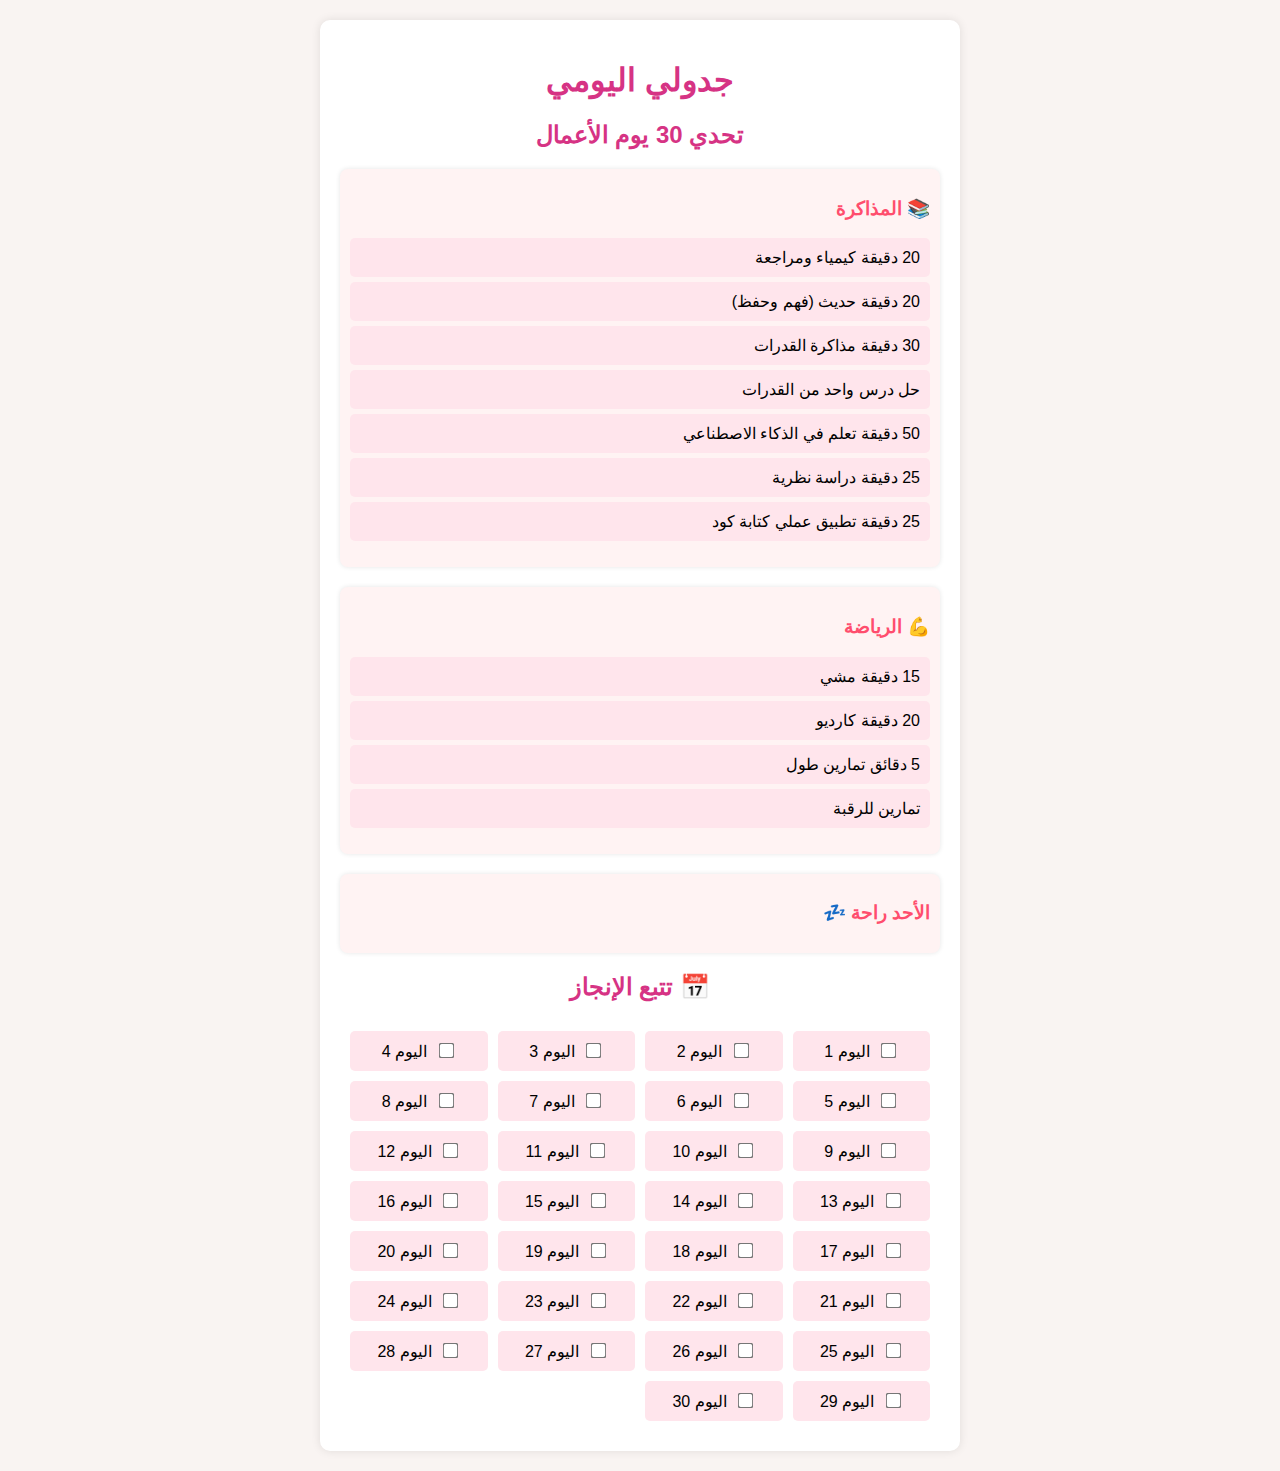
<file: index.html>
<!DOCTYPE html>
<html lang="ar">
<head>
    <meta charset="UTF-8">
    <meta name="viewport" content="width=device-width, initial-scale=1.0">
    <title>جدولي اليومي - تحدي 30 يوم</title>
    <link rel="stylesheet" href="tatara.css">
</head>
<body>
    <div class="container">
        <h1>جدولي اليومي</h1>
        <h2>تحدي 30 يوم الأعمال</h2>
        
        <section class="section">
            <h3>📚 المذاكرة</h3>
            <ul>
                <li>20 دقيقة كيمياء ومراجعة</li>
                <li>20 دقيقة حديث (فهم وحفظ)</li>
                <li>30 دقيقة مذاكرة القدرات</li>
                <li>حل درس واحد من القدرات</li>
                <li>50 دقيقة تعلم في الذكاء الاصطناعي</li>
                <li>25 دقيقة دراسة نظرية</li>
                <li>25 دقيقة تطبيق عملي كتابة كود</li>
            </ul>
        </section>

        <section class="section">
            <h3>💪 الرياضة</h3>
            <ul>
                <li>15 دقيقة مشي</li>
                <li>20 دقيقة كارديو</li>
                <li>5 دقائق تمارين طول</li>
                <li>تمارين للرقبة</li>
            </ul>
        </section>

        <section class="section rest">
            <h3>الأحد راحة 💤</h3>
        </section>

        <h2>📅 تتبع الإنجاز</h2>
        <div class="tracker" id="progress-tracker">
            <!-- مربعات الأيام تظهر تلقائياً بالجاڤا -->
        </div>
    </div>

    <script src="yraghad.js"></script>
</body>
</html>
</file>
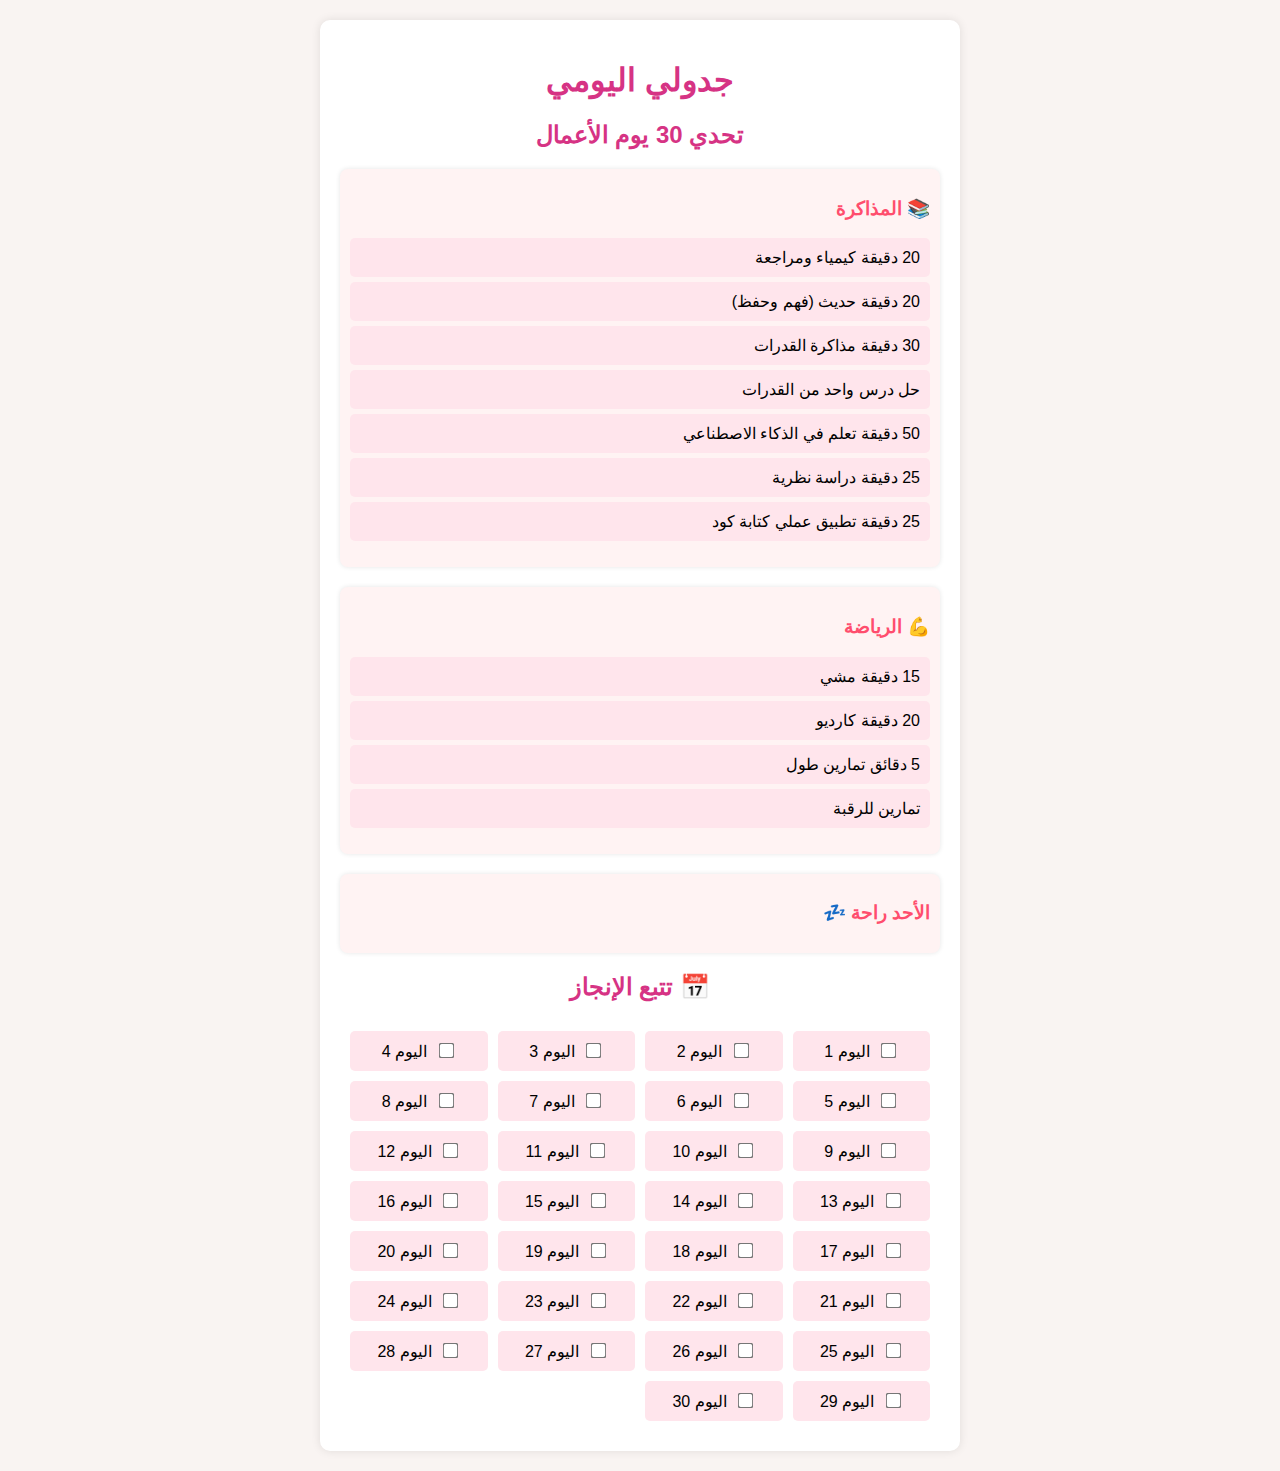
<file: iopk.html>
<!DOCTYPE html>
<html lang="ar">
<head>
    <meta charset="UTF-8">
    <meta name="viewport" content="width=device-width, initial-scale=1.0">
    <title>جدولي اليومي - تحدي 30 يوم</title>
    <link rel="stylesheet" href="tatara.css">
</head>
<body>
    <div class="container">
        <h1>جدولي اليومي</h1>
        <h2>تحدي 30 يوم الأعمال</h2>
        
        <section class="section">
            <h3>📚 المذاكرة</h3>
            <ul>
                <li>20 دقيقة كيمياء ومراجعة</li>
                <li>20 دقيقة حديث (فهم وحفظ)</li>
                <li>30 دقيقة مذاكرة القدرات</li>
                <li>حل درس واحد من القدرات</li>
                <li>50 دقيقة تعلم في الذكاء الاصطناعي</li>
                <li>25 دقيقة دراسة نظرية</li>
                <li>25 دقيقة تطبيق عملي كتابة كود</li>
            </ul>
        </section>

        <section class="section">
            <h3>💪 الرياضة</h3>
            <ul>
                <li>15 دقيقة مشي</li>
                <li>20 دقيقة كارديو</li>
                <li>5 دقائق تمارين طول</li>
                <li>تمارين للرقبة</li>
            </ul>
        </section>

        <section class="section rest">
            <h3>الأحد راحة 💤</h3>
        </section>

        <h2>📅 تتبع الإنجاز</h2>
        <div class="tracker" id="progress-tracker">
            <!-- مربعات الأيام تظهر تلقائياً بالجاڤا -->
        </div>
    </div>

    <script src="yraghad.js"></script>
</body>
</html>
</file>
<file: tatara.css>
body {
    font-family: Arial, sans-serif;
    direction: rtl;
    text-align: right;
    background-color: #f9f4f2;
    margin: 0;
    padding: 20px;
}

.container {
    max-width: 600px;
    margin: auto;
    background: white;
    padding: 20px;
    border-radius: 10px;
    box-shadow: 0 0 10px rgba(0, 0, 0, 0.1);
}

h1, h2 {
    text-align: center;
    color: #d63384;
}

.section {
    margin-bottom: 20px;
    padding: 10px;
    border-radius: 8px;
    background-color: #fff3f3;
    box-shadow: 0 0 5px rgba(0, 0, 0, 0.1);
}

.section h3 {
    color: #ff4d6d;
}

ul {
    list-style-type: none;
    padding: 0;
}

ul li {
    background: #ffe5ec;
    padding: 10px;
    margin: 5px 0;
    border-radius: 5px;
}

.tracker {
    text-align: center;
    padding: 10px;
    display: grid;
    grid-template-columns: repeat(auto-fill, minmax(120px, 1fr));
    gap: 10px;
}

.tracker label {
    background: #ffe5ec;
    padding: 10px;
    border-radius: 5px;
    display: block;
    cursor: pointer;
    transition: 0.3s;
}

.tracker input[type="checkbox"] {
    margin-left: 8px;
    transform: scale(1.2);
}
</file>
